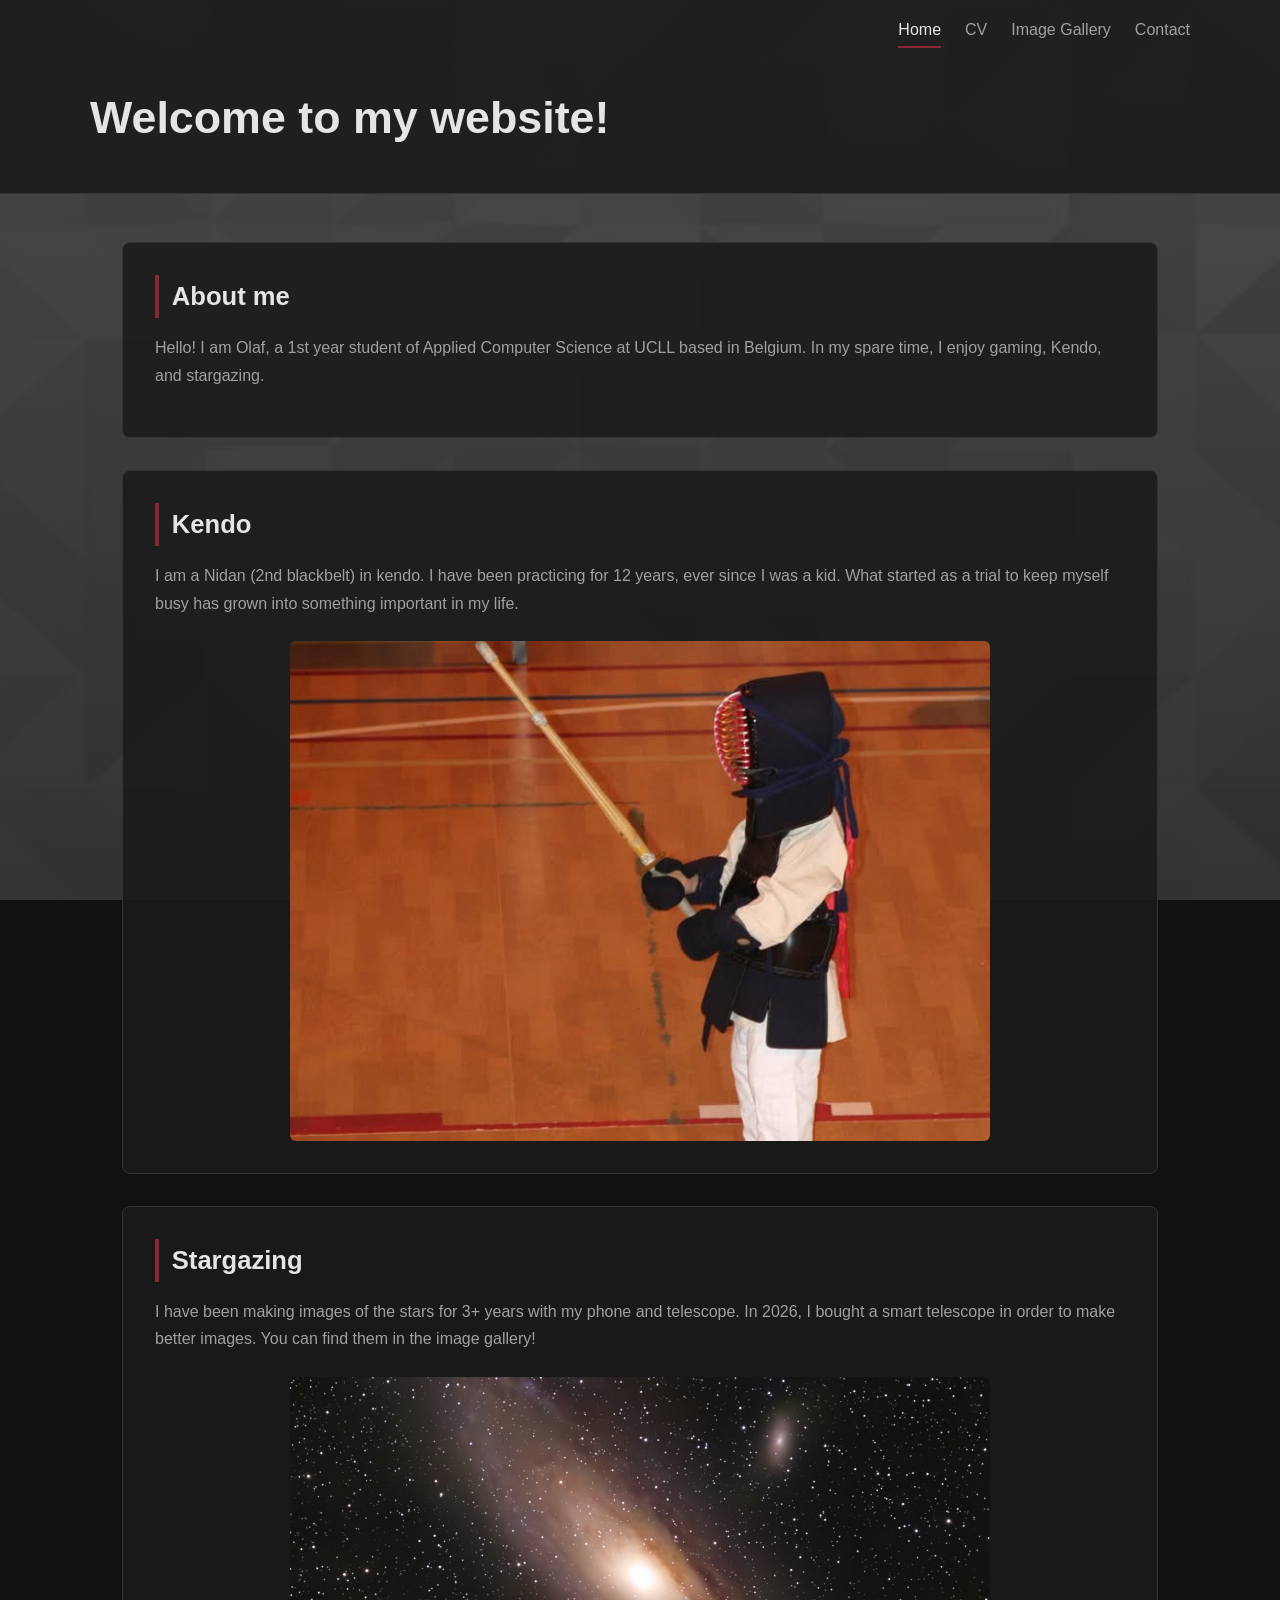
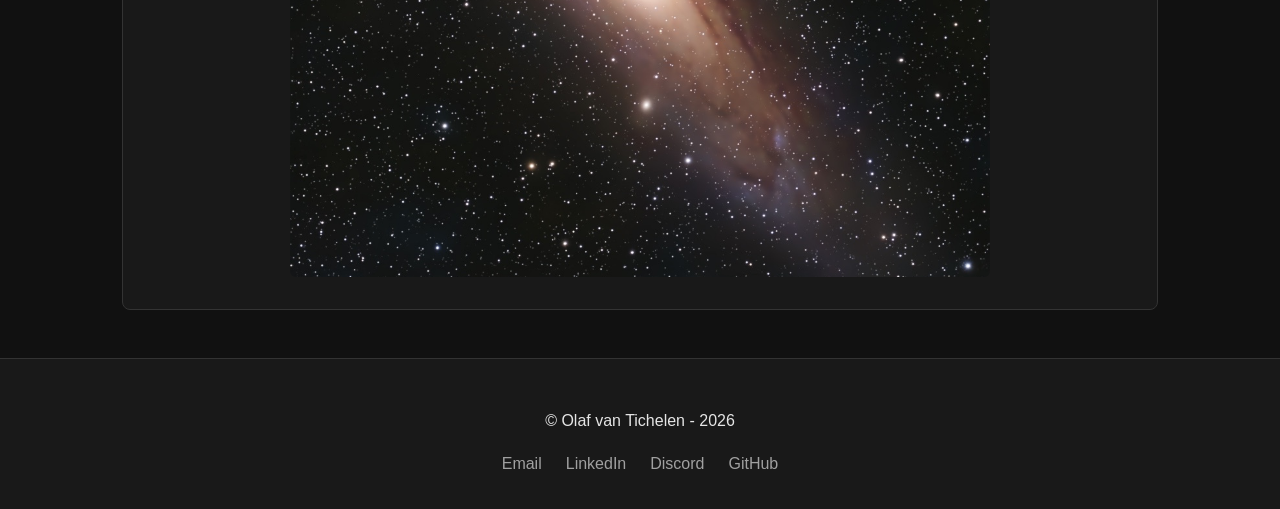
<file: index.html>
<!doctype html>
<html lang="en">
  <head>
    <meta charset="UTF-8" />
    <meta name="viewport" content="width=device-width, initial-scale=1.0" />
    <title>Welcome! - OlafVT</title>
    <link rel="stylesheet" href="css/normalize.css" />
    <link rel="stylesheet" href="css/styles.css" />
    <link rel="stylesheet" href="css/index_styles.css">
  </head>
  <body>
    <header class="site-header">
      <nav class="site-nav">
        <ul class="nav-list">
          <li>
            <a href="index.html" class="nav-link" aria-current="page">Home</a>
          </li>
          <li>
            <a href="pages/cv.html" class="nav-link">CV</a>
          </li>
          <li>
            <a href="pages/gallery.html" class="nav-link">Image Gallery</a>
          </li>
          <li>
            <a href="#footer"class="nav-link">Contact</a>
          </li>
        </ul>
      </nav>
      <h1 class="page-title">Welcome to my website!</h1>
    </header>
    <main class="main-content">
      <article class="intro-article">
        <section class="content-section" id="about">
          <h2>About me</h2>
          <p>
            Hello! I am Olaf, a 1st year student of Applied Computer Science at
            UCLL based in Belgium. In my spare time, I enjoy gaming, Kendo, and
            stargazing.
          </p>
        </section>
        <section class="content-section" id="kendo">
          <h2>Kendo</h2>
          <p>
            I am a Nidan (2nd blackbelt) in kendo. I have been practicing for 12
            years, ever since I was a kid. What started as a trial to keep
            myself busy has grown into something important in my life.
          </p>
          <div class="image-container">
            <img
              src="images/2014-11-12-Kendo.jpeg"
              alt="Image of my first kendo tournament"*
              class="content-image"
            />
          </div>
        </section>
        <section class="content-section" id="stargazing">
          <h2>Stargazing</h2>
          <p>
            I have been making images of the stars for 3+ years with my phone
            and telescope. In 2026, I bought a smart telescope in order to make
            better images. You can find them in the image gallery!
          </p>
          <div class="image-container">
            <img
              src="images/2026-10-30-M31.jpeg"
              alt="image of the Andromeda Galaxy"
              class="content-image"
            />
          </div>
        </section>
      </article>
    </main>
    <footer class="site-footer" id="footer">
      <p>&copy; Olaf van Tichelen - 2026</p>
      <ul class="footer-links">
        <li>
          <a href="mailto:olaf.vantichelen@student.ucll.be">Email</a>
        </li>
        <li>
          <a href="https://www.linkedin.com/in/olaf-van-tichelen-763077222/"
            >LinkedIn</a
          >
        </li>
        <li>
          <a href="https://discord.com/users/849354463617089578">Discord</a>
        </li>
        <li>
          <a href="https://github.com/OlafVT">GitHub</a>
        </li>
      </ul>
    </footer>
  </body>
</html>
</file>
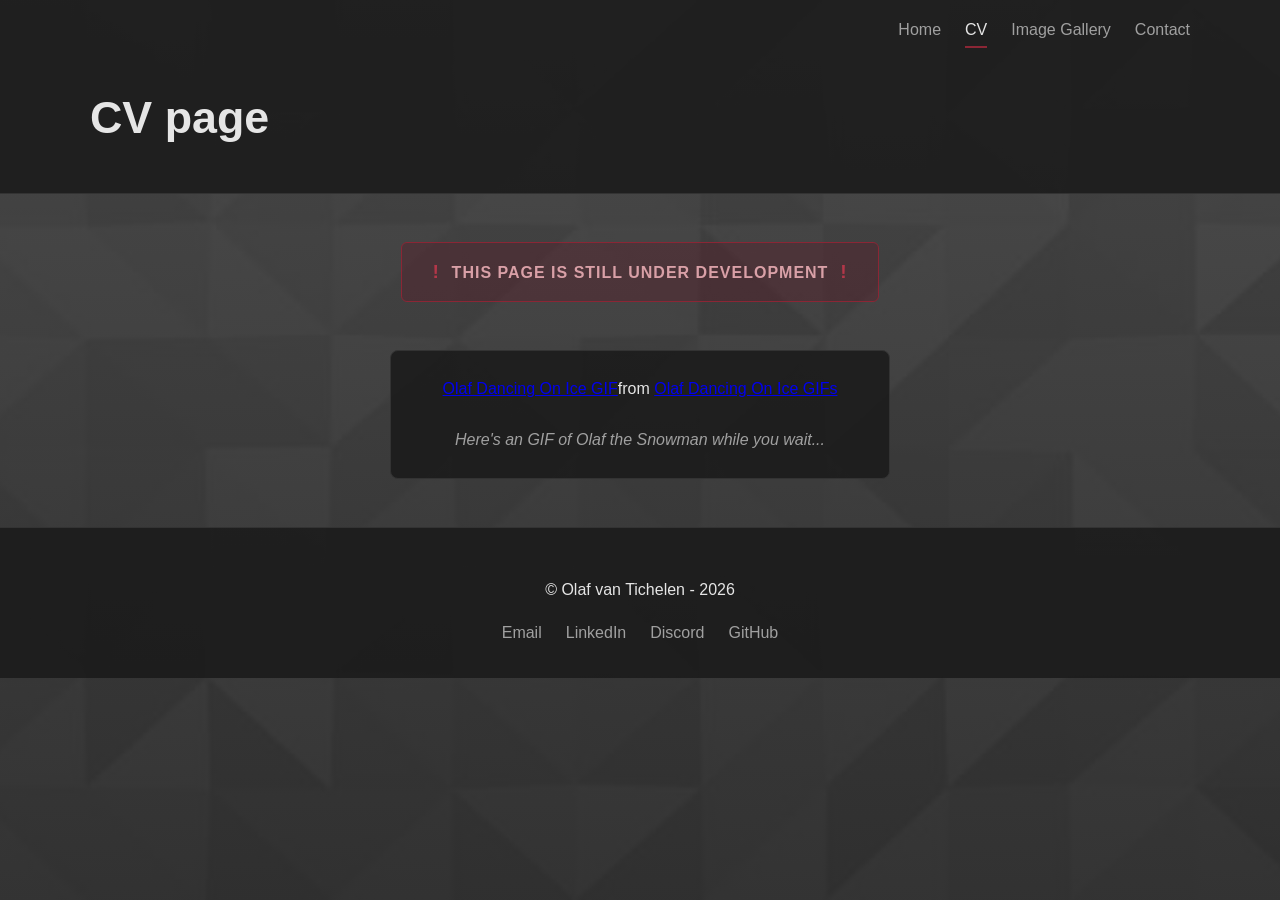
<file: pages/cv.html>
<!doctype html>
<html lang="en">
  <head>
    <meta charset="UTF-8" />
    <meta name="viewport" content="width=device-width, initial-scale=1.0" />
    <title>Welcome! - OlafVT</title>
    <link rel="stylesheet" href="../css/normalize.css" />
    <link rel="stylesheet" href="../css/styles.css" />
    <link rel="stylesheet" href="../css/cv_styles.css" />
  </head>
  <body>
    <header class="site-header">
      <nav class="site-nav">
        <ul class="nav-list">
          <li>
            <a href="../index.html" class="nav-link">Home</a>
          </li>
          <li>
            <a href="cv.html" class="nav-link" aria-current="page">CV</a>
          </li>
          <li>
            <a href="gallery.html" class="nav-link">Image Gallery</a>
          </li>
          <li>
            <a href="#footer" class="nav-link">Contact</a>
          </li>
        </ul>
      </nav>
      <h1 class="page-title">CV page</h1>
    </header>
    <main class="cv-main">
      <p class="cv-update">
        <span>!</span> THIS PAGE IS STILL UNDER DEVELOPMENT <span>!</span>
      </p>
      <section class="cv-placeholder">
        <div class="cv-image-container">
          <div
            class="tenor-gif-embed"
            data-postid="12661949170538137057"
            data-share-method="host"
            data-aspect-ratio="0.993976"
            data-width="100%"
          >
            <a
              href="https://tenor.com/view/olaf-dancing-on-ice-gif-12661949170538137057"
              >Olaf Dancing On Ice GIF</a
            >from
            <a href="https://tenor.com/search/olaf+dancing+on+ice-gifs"
              >Olaf Dancing On Ice GIFs</a
            >
          </div>
          <script
            type="text/javascript"
            async
            src="https://tenor.com/embed.js"
          ></script>
        </div>
        <p class="cv-caption">
          Here's an GIF of Olaf the Snowman while you wait...
        </p>
      </section>
    </main>
    <footer class="site-footer" id="footer">
      <p>&copy; Olaf van Tichelen - 2026</p>
      <ul class="footer-links">
        <li>
          <a href="mailto:olaf.vantichelen@student.ucll.be">Email</a>
        </li>
        <li>
          <a href="https://www.linkedin.com/in/olaf-van-tichelen-763077222/"
            >LinkedIn</a
          >
        </li>
        <li>
          <a href="https://discord.com/users/849354463617089578">Discord</a>
        </li>
        <li>
          <a href="https://github.com/OlafVT">GitHub</a>
        </li>
      </ul>
    </footer>
  </body>
</html>
</file>
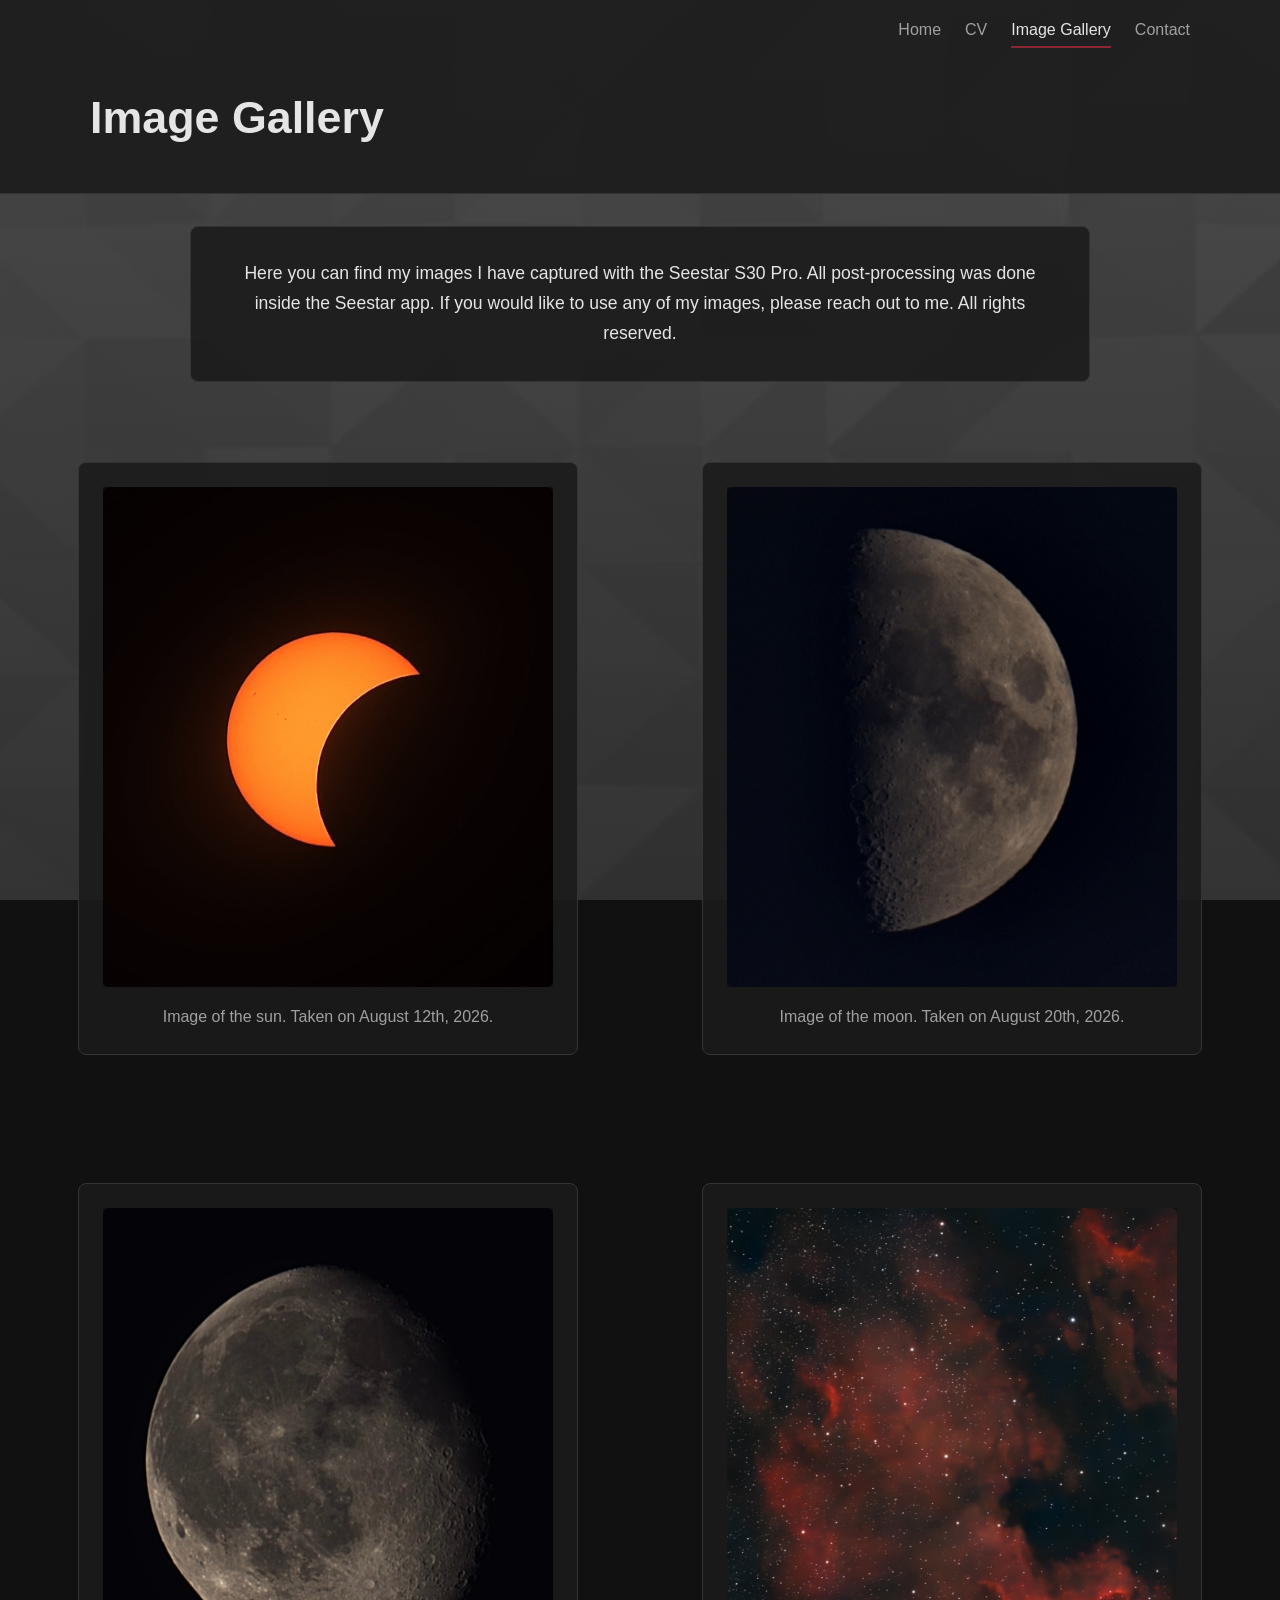
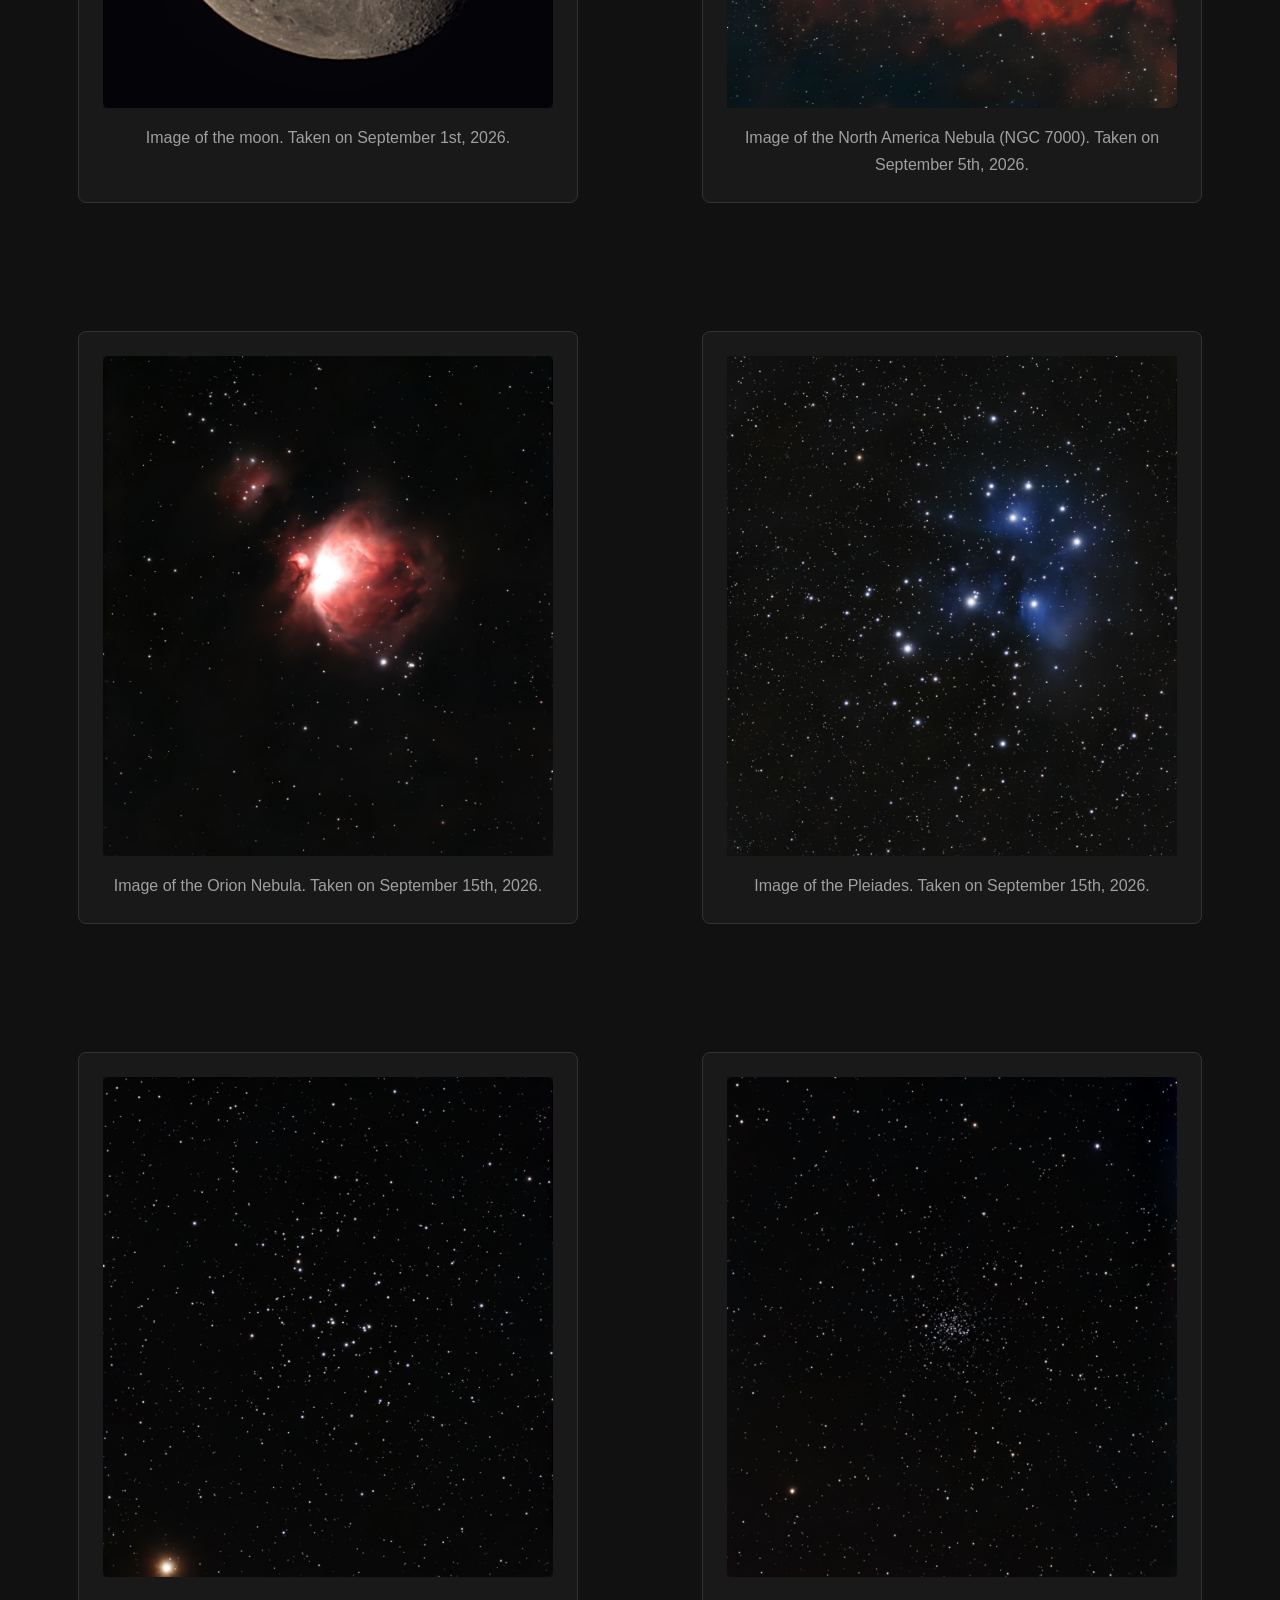
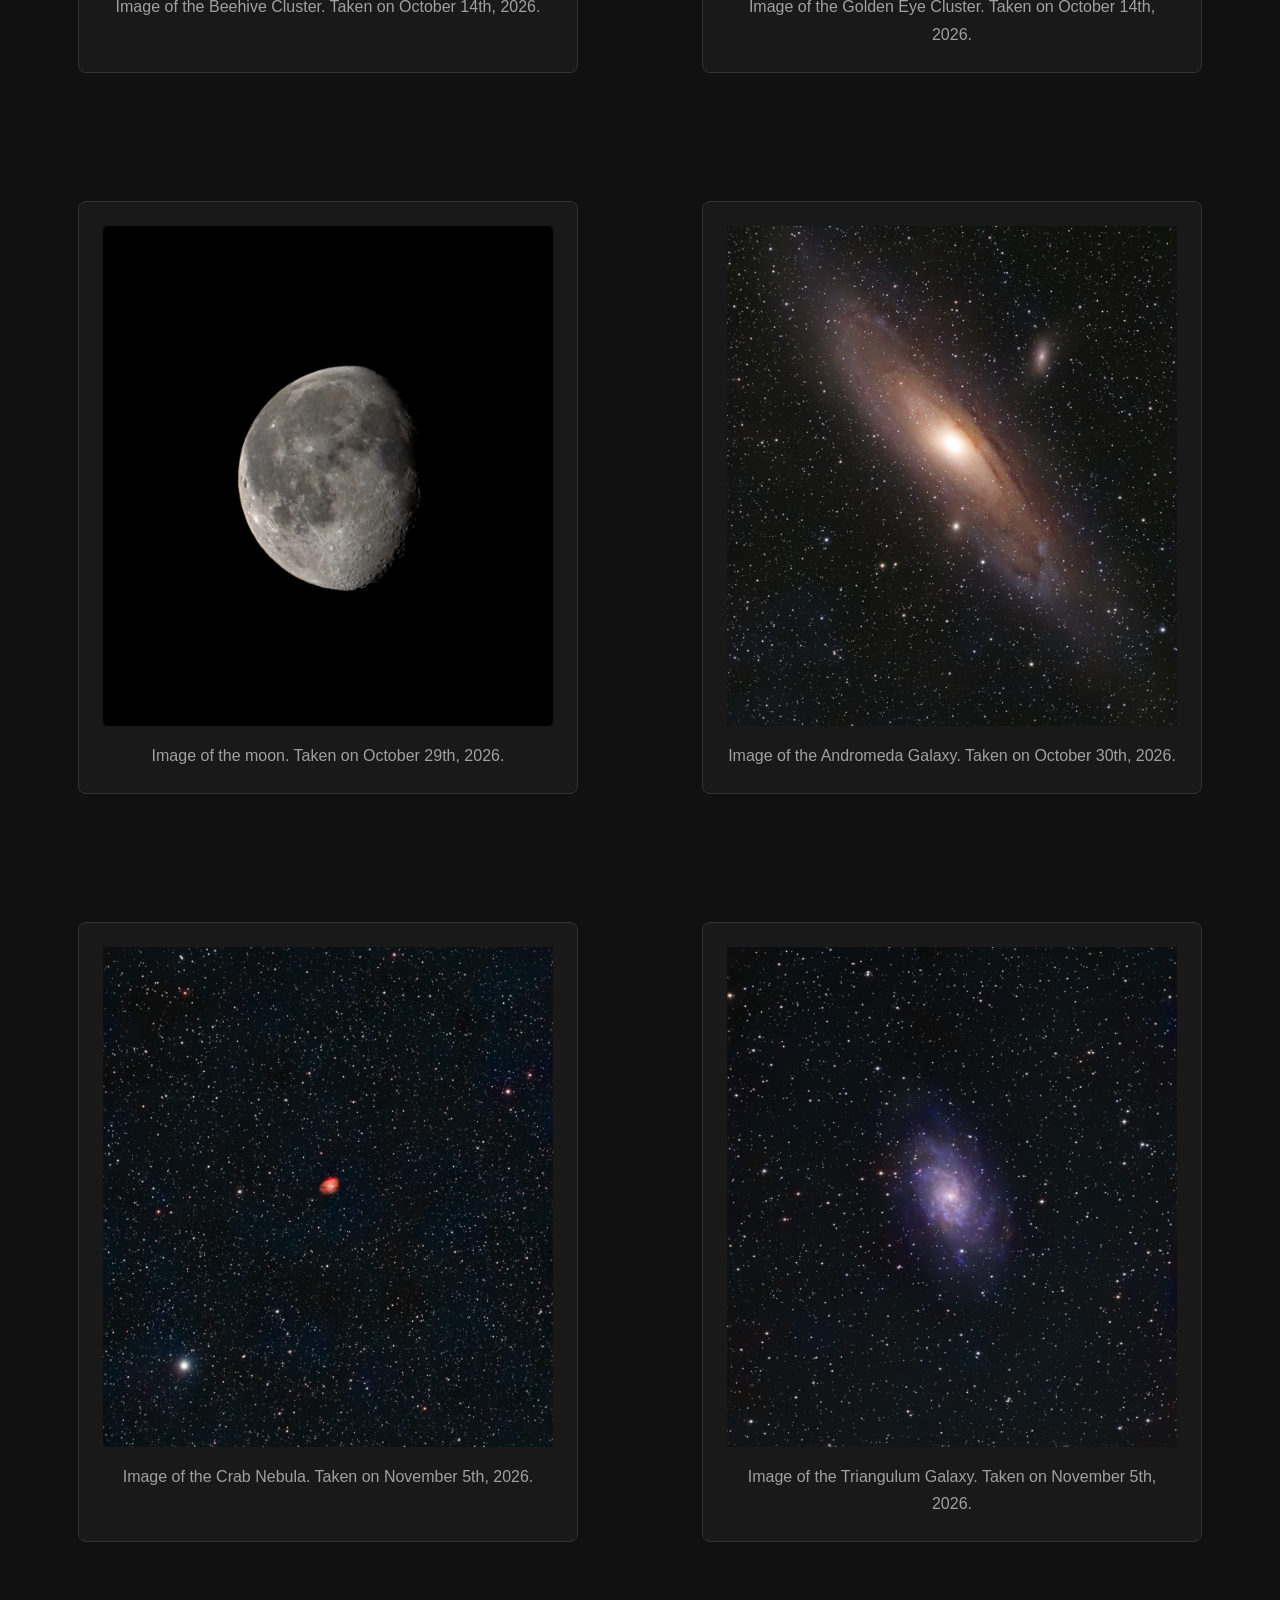
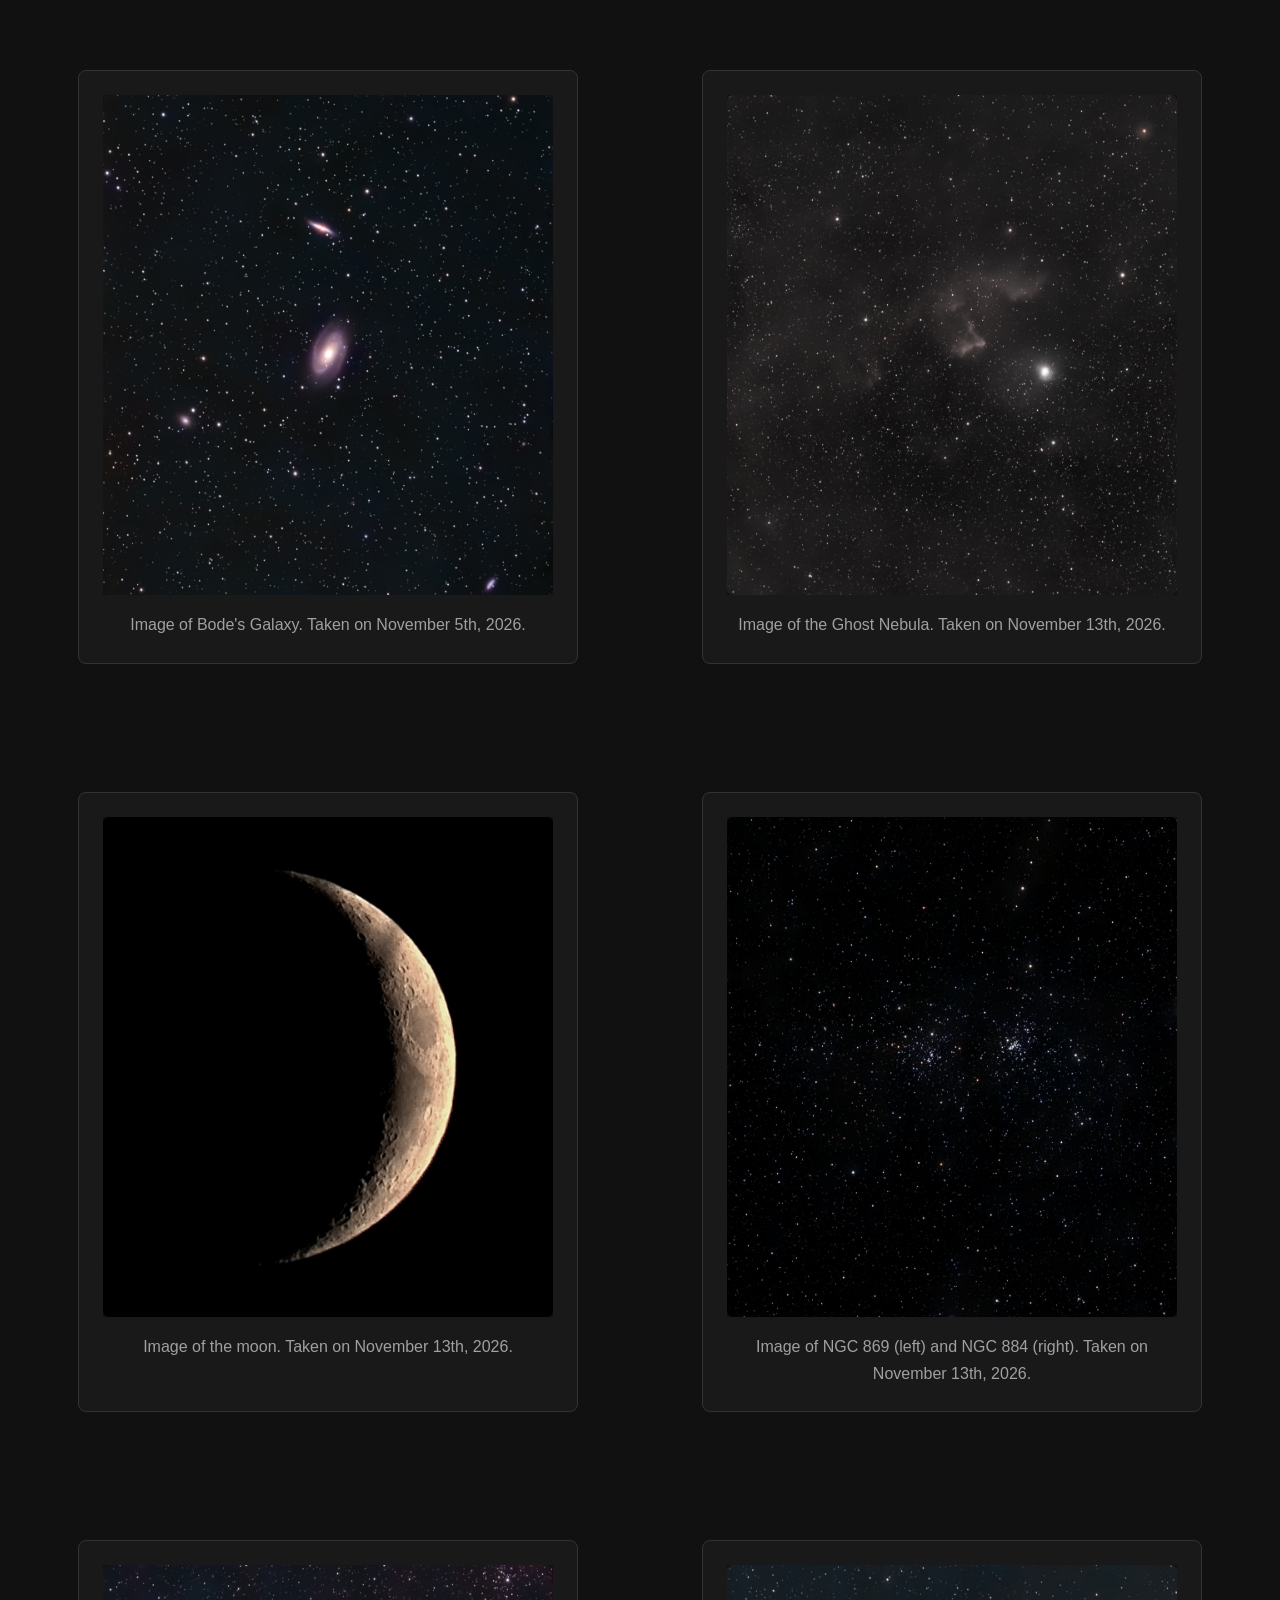
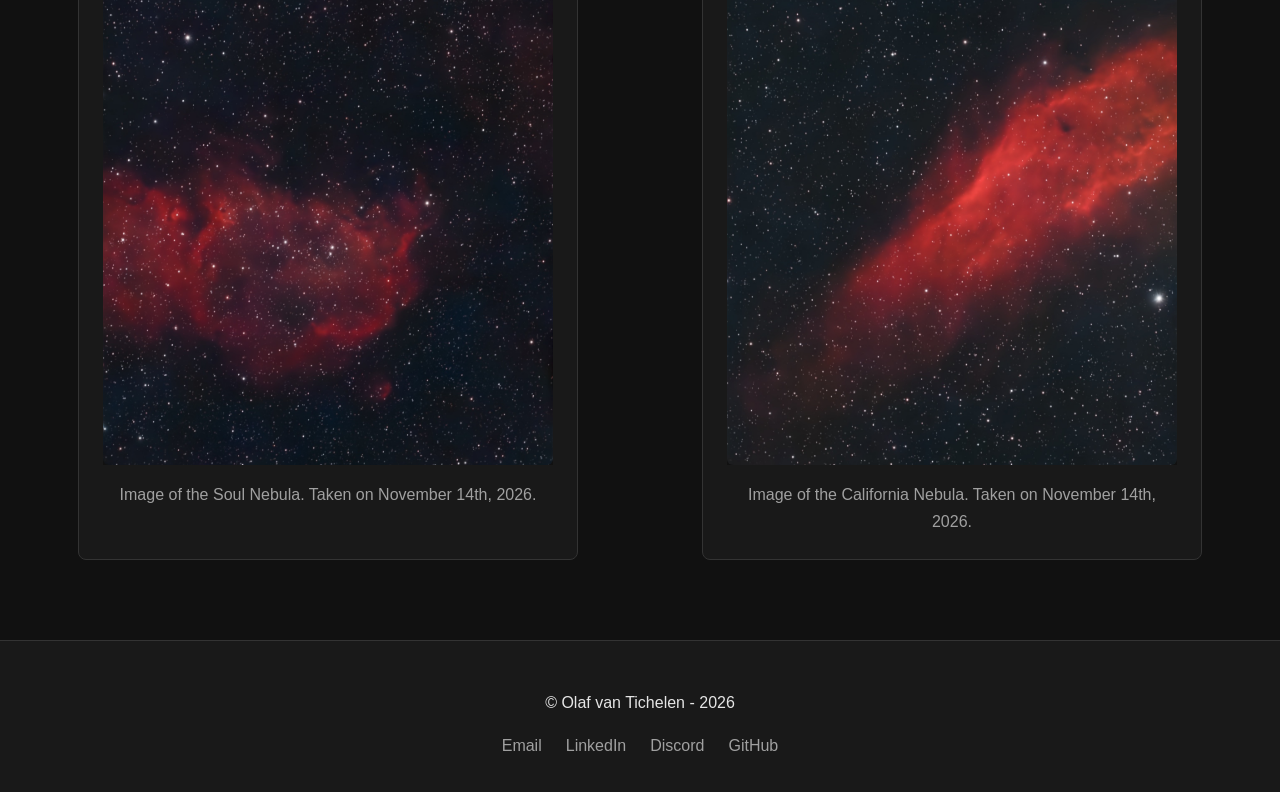
<file: pages/gallery.html>
<!doctype html>
<html lang="en">
  <head>
    <meta charset="UTF-8" />
    <meta name="viewport" content="width=device-width, initial-scale=1.0" />
    <title>Welcome! - OlafVT</title>
    <link rel="stylesheet" href="../css/normalize.css" />
    <link rel="stylesheet" href="../css/styles.css" />
    <link rel="stylesheet" href="../css/gallery_styles.css" />
  </head>
  <body>
    <header class="site-header">
      <nav class="site-nav">
        <ul class="nav-list">
          <li>
            <a href="../index.html" class="nav-link">Home</a>
          </li>
          <li>
            <a href="cv.html" class="nav-link">CV</a>
          </li>
          <li>
            <a href="gallery.html" class="nav-link" aria-current="page"
              >Image Gallery</a
            >
          </li>
          <li>
            <a href="#footer" class="nav-link">Contact</a>
          </li>
        </ul>
      </nav>
      <h1 class="page-title">Image Gallery</h1>
    </header>
    <main class="gallery-main">
      <p class="gallery-intro">
        Here you can find my images I have captured with the Seestar S30 Pro.
        All post-processing was done inside the Seestar app. If you would like
        to use any of my images, please reach out to me. All rights reserved.
      </p>
      <article class="gallery-grid">
        <section class="gallery-item">
          <div class="gallery-image-container">
            <img
              src="../images/2026-08-12-Solar.jpeg"
              alt="image of the sun"
              class="gallery-image"
            />
          </div>
          <p class="gallery-description">
            Image of the sun. Taken on August 12th, 2026.
          </p>
        </section>
        <section class="gallery-item">
          <div class="gallery-image-container">
            <img
              src="../images/2026-08-20-Lunar.jpeg"
              alt="image of the moon"
              class="gallery-image"
            />
          </div>
          <p class="gallery-description">
            Image of the moon. Taken on August 20th, 2026.
          </p>
        </section>
        <section class="gallery-item">
          <div class="gallery-image-container">
            <img
              src="../images/2026-09-01-Lunar.jpeg"
              alt="image of the moon"
              class="gallery-image"
            />
          </div>
          <p class="gallery-description">
            Image of the moon. Taken on September 1st, 2026.
          </p>
        </section>
        <section class="gallery-item">
          <div class="gallery-image-container">
            <img
              src="../images/2026-09-05-NGC7000.jpeg"
              alt="image of NGC 7000"
              class="gallery-image"
            />
          </div>
          <p class="gallery-description">
            Image of the North America Nebula (NGC 7000). Taken on September
            5th, 2026.
          </p>
        </section>
        <section class="gallery-item">
          <div class="gallery-image-container">
            <img
              src="../images/2026-09-15-M42.jpeg"
              alt="image of M 42"
              class="gallery-image"
            />
          </div>
          <p class="gallery-description">
            Image of the Orion Nebula. Taken on September 15th, 2026.
          </p>
        </section>
        <section class="gallery-item">
          <div class="gallery-image-container">
            <img
              src="../images/2026-09-15-M45.jpeg"
              alt="image of M 45 "
              class="gallery-image"
            />
          </div>
          <p class="gallery-description">
            Image of the Pleiades. Taken on September 15th, 2026.
          </p>
        </section>
        <section class="gallery-item">
          <div class="gallery-image-container">
            <img
              src="../images/2026-10-14-M44.jpeg"
              alt="image of M 44"
              class="gallery-image"
            />
          </div>
          <p class="gallery-description">
            Image of the Beehive Cluster. Taken on October 14th, 2026.
          </p>
        </section>
        <section class="gallery-item">
          <div class="gallery-image-container">
            <img
              src="../images/2026-10-14-M67.jpeg"
              alt="image of M 67"
              class="gallery-image"
            />
          </div>
          <p class="gallery-description">
            Image of the Golden Eye Cluster. Taken on October 14th, 2026.
          </p>
        </section>
        <section class="gallery-item">
          <div class="gallery-image-container">
            <img
              src="../images/2026-10-29-Lunar.jpeg"
              alt="image of the moon"
              class="gallery-image"
            />
          </div>
          <p class="gallery-description">
            Image of the moon. Taken on October 29th, 2026.
          </p>
        </section>
        <section class="gallery-item">
          <div class="gallery-image-container">
            <img
              src="../images/2026-10-30-M31.jpeg"
              alt="image of M 31"
              class="gallery-image"
            />
          </div>
          <p class="gallery-description">
            Image of the Andromeda Galaxy. Taken on October 30th, 2026.
          </p>
        </section>
        <section class="gallery-item">
          <div class="gallery-image-container">
            <img
              src="../images/2026-11-05-M1.jpeg"
              alt="image of M 1"
              class="gallery-image"
            />
          </div>
          <p class="gallery-description">
            Image of the Crab Nebula. Taken on November 5th, 2026.
          </p>
        </section>
        <section class="gallery-item">
          <div class="gallery-image-container">
            <img
              src="../images/2026-11-05-M33.jpeg"
              alt="image of M 33"
              class="gallery-image"
            />
          </div>
          <p class="gallery-description">
            Image of the Triangulum Galaxy. Taken on November 5th, 2026.
          </p>
        </section>
        <section class="gallery-item">
          <div class="gallery-image-container">
            <img
              src="../images/2026-11-05-M81.jpeg"
              alt="image of M 81"
              class="gallery-image"
            />
          </div>
          <p class="gallery-description">
            Image of Bode's Galaxy. Taken on November 5th, 2026.
          </p>
        </section>
        <section class="gallery-item">
          <div class="gallery-image-container">
            <img
              src="../images/2026-11-13-IC63.jpeg"
              alt="image of IC 63"
              class="gallery-image"
            />
          </div>
          <p class="gallery-description">
            Image of the Ghost Nebula. Taken on November 13th, 2026.
          </p>
        </section>
        <section class="gallery-item">
          <div class="gallery-image-container">
            <img
              src="../images/2026-11-13-Lunar.jpeg"
              alt="image of the moon"
              class="gallery-image"
            />
          </div>
          <p class="gallery-description">
            Image of the moon. Taken on November 13th, 2026.
          </p>
        </section>
        <section class="gallery-item">
          <div class="gallery-image-container">
            <img
              src="../images/2026-11-13-NGC869.jpeg"
              alt="image of NGC 869 and NGC 884"
              class="gallery-image"
            />
          </div>
          <p class="gallery-description">
            Image of NGC 869 (left) and NGC 884 (right). Taken on November 13th,
            2026.
          </p>
        </section>
        <section class="gallery-item">
          <div class="gallery-image-container">
            <img
              src="../images/2026-11-14-IC1848.jpeg"
              alt="image of IC 1848"
              class="gallery-image"
            />
          </div>
          <p class="gallery-description">
            Image of the Soul Nebula. Taken on November 14th, 2026.
          </p>
        </section>
        <section class="gallery-item">
          <div class="gallery-image-container">
            <img
              src="../images/2026-11-14-NGC1499.jpeg"
              alt="image of NGC 1499"
              class="gallery-image"
            />
          </div>
          <p class="gallery-description">
            Image of the California Nebula. Taken on November 14th, 2026.
          </p>
        </section>
      </article>
    </main>
    <footer class="site-footer" id="footer">
      <p>&copy; Olaf van Tichelen - 2026</p>
      <ul class="footer-links">
        <li>
          <a href="mailto:olaf.vantichelen@student.ucll.be">Email</a>
        </li>
        <li>
          <a href="https://www.linkedin.com/in/olaf-van-tichelen-763077222/"
            >LinkedIn</a
          >
        </li>
        <li>
          <a href="https://discord.com/users/849354463617089578">Discord</a>
        </li>
        <li>
          <a href="https://github.com/OlafVT">GitHub</a>
        </li>
      </ul>
    </footer>
  </body>
</html>
</file>
<file: css/styles.css>
/* --- BASE --- */

:root {
  --background: #111111;
  --surface: rgba(27, 27, 27, 0.88);
  --surface-hover: #242424;
  --text: #e5e5e5;
  --text-muted: #a0a0a0;
  --accent-dark: #5c1725;
  --accent: #8b2635;
  --accent-hover: #b33749;
  --accent-light: #d9a0a7;
  --border: #333333;
}

* {
  box-sizing: border-box;
}

body {
  font-family: Arial, Helvetica, sans-serif;
  background-color: var(--background);
  background-image: 
    linear-gradient(
      rgba(17, 17, 17, 0.75),
      rgba(17, 17, 17, 0.85)
    ),
    url("../images/background.jpg");
  background-size: cover;
  background-position: center;
  background-repeat: no-repeat;
  background-attachment: fixed;
  color: var(--text);
  line-height: 1.7;
}

/* --- HEADER --- */

.site-header {
  background-color: var(--surface);
  border-bottom: 1px solid var(--border);
  padding: 1rem 2rem 3rem;
}

.site-nav {
  max-width: 1100px;
  margin: 0 auto;
}

.nav-list {
  list-style: none;
  display: flex;
  justify-content: flex-end;
  align-items: center;
  gap: 1.5rem;
  padding: 0;
  margin: 0;
}
.nav-link {
  display: inline-block;
  color: var(--text-muted);
  text-decoration: none;
  transition: 
    color 0.2s ease,
    transform 0.2s ease;
}

.nav-link:hover {
  color: var(--accent-hover);
  transform: scale(1.08)
}

.nav-link[aria-current="page"] {
  color: var(--text);
  position: relative;
}

.nav-link[aria-current="page"]::after {
  content: "";
  position: absolute;
  left: 0;
  bottom: -5px;
  width: 100%;
  height: 2px;
  background-color: var(--accent);
}

.page-title {
  max-width: 1100px;
  margin: 3rem auto 0;
  font-size: 2.8rem;
  line-height: 1.2;
}

/* --- FOOTER --- */

.site-footer {
  background-color: var(--surface);
  border-top: 1px solid var(--border);
  padding: 2rem;
  text-align: center;
}

.site-footer p {
  color: var(--text);
  margin-bottom: 1rem;
}

.footer-links {
  list-style: none;
  display: flex;
  flex-wrap: wrap;
  justify-content: center;
  gap: 1.5rem;
  padding: 0;
  margin: 0;
}

.footer-links a {
  color: var(--text-muted);
  text-decoration: none;
  transition: color 0.2s ease;
}

.footer-links a:hover {
  color: var(--accent-light);
}

/* --- EXTRA --- */

a:focus-visible {
  outline: 2px solid var(--accent-hover);
  outline-offset: 4px;
}

::selection {
  background-color: var(--accent);
  color: white;
}

/* --- RESPONSIVE WEB DESIGN --- */

@media (max-width: 600px) {
  .site-header {
    padding: 1rem 1rem 1rem;
  } 

  .nav-list {
    justify-content: center;
    gap: 1rem;
    flex-wrap: wrap;
  }

  .page-title {
    font-size: 2rem;
    margin-top: 2rem;
    text-align: center;
  }

  .site-footer {
    padding: 1.5rem 1rem;
  }

  .footer-links {
    gap: 1rem;
  }
}
</file>
<file: css/index_styles.css>
.main-content {
  max-width: 1100px;
  margin: 3rem auto;
  padding: 0 2rem;
}

.intro-article {
  display: flex;
  flex-direction: column;
  gap: 2rem;
}

.content-section {
  background-color: var(--surface);
  border: 1px solid var(--border);
  border-radius: 8px;
  padding: 2rem;
  transition: 
    border-color 0.25s ease,
    background-color 0.25s ease;
}

.content-section:hover {
  border-color: var(--accent-dark);
  background-color: var(--surface-hover);
}

.content-section h2 {
  margin-top: 0;
  margin-bottom: 1rem;
  color: var(--text);
  font-size: 1.6rem;
  border-left: 4px solid var(--accent);
  padding-left: 0.8rem;
}

.content-section p {
  color: var(--text-muted);
  margin-bottom: 1rem;
}

.image-container {
  width: 100%;
}

.content-image {
  display: block;
  width: 100%;
  max-width: 700px;
  max-height: 500px;
  object-fit: cover;
  margin: 1.5rem auto 0;
  border-radius: 6px;
}

@media (max-width: 600px) {
  .main-content {
    margin: 2rem auto;
    padding: 0 1rem;
  }

  .content-section {
    padding: 1.25rem;
  }

  .content-section h2 {
    font-size: 1.4rem;
  }
}
</file>
<file: css/cv_styles.css>
.cv-main {
  max-width: 1100px;
  margin: 0 auto;
  padding: 3rem 2rem;
}

.cv-update {
  width: fit-content;
  max-width: 100%;
  margin: 0 auto 3rem;
  padding: 0.8rem 1.5rem;
  background-color: rgba(92, 23, 37, 0.35);
  border: 1px solid var(--accent);
  border-radius: 6px;
  color: var(--accent-light);
  font-weight: bold;
  text-align: center;
  letter-spacing: 1px;
}

.cv-update span {
  color: var(--accent-hover);
  margin: 0 0.4rem;
  font-size: 1.2rem;
}

.cv-placeholder {
  max-width: 500px;
  margin: 0 auto;
  padding: 1.5rem;
  background-color: var(--surface);
  border: 1px solid var(--border);
  border-radius: 8px;
  text-align: center;
}

.cv-image-container {
  width: 100%;
  max-width: 400px;
  margin: 0 auto;
  overflow: hidden;
  border-radius: 6px;
  .tenor-gif-embed {
    width: 100%;
  }
}

.cv-caption {
  margin: 1.5rem 0 0;
  color: var(--text-muted);
  font-style: italic;
}

@media (max-width: 600px) {
  .cv-main {
    padding: 2rem 1rem;
  }

  .cv-update {
    font-size: 0.85rem;
    padding: 0.7rem 1rem;
  }

  .cv-placeholder {
    padding: 1rem;
  }
}
</file>
<file: css/gallery_styles.css>
.gallery-main {
  max-width: 1500px;
  margin: 0 auto;
  padding: 2rem;
}

.gallery-intro {
  max-width: 900px;
  margin: 0 auto 2rem;
  text-align: center;
  color: var(--text);
  font-size: 1.1rem;
  background-color: var(--surface);
  border: 1px solid var(--border);
  border-radius: 8px;
  padding: 2rem;
  transition: 
    border-color 0.25s ease,
    background-color 0.25s ease;
}

.gallery-intro:hover {
  border-color: var(--accent-dark);
  background-color: var(--surface-hover);
}

.gallery-grid {
  display: grid;
  grid-template-columns: repeat(2, minmax(0, 1fr));
  gap: 2rem;
}

.gallery-item {
  width: 500px;
  margin: 3rem auto;
  padding: 1.5rem;
  background-color: var(--surface);
  border: 1px solid var(--border);
  border-radius: 8px;
  transition: 
    border-color 0.25s ease,
    background-color 0.25s ease;
}

.gallery-item:hover {
  border-color: var(--accent-dark);
  background-color: var(--surface-hover);
}

.gallery-image-container {
  position: relative;
  width: 100%;
  height: 500px;
  overflow: hidden;
  margin: 0 auto;
  background-color: var(--background);
  
}

.gallery-image {
  display: block;
  width: 100%;
  height: 100%;
  object-fit: cover;
  transition: object-fit 0.2s ease;
  border-radius: 6px;
}

.gallery-image:hover {
  object-fit: contain;
}

.gallery-description {
  color: var(--text-muted);
  margin: 1rem 0 0;
  text-align: center;
}

@media (max-width: 800px) {
  .gallery-grid {
    grid-template-columns: 1fr;
  } 
}

@media (max-width: 600px) {
  .gallery-main {
    padding: 1rem;
  }

  .gallery-item {
    padding: 1rem;
  }

  .gallery-image-container {
    height: 350px;
  }
}
</file>
